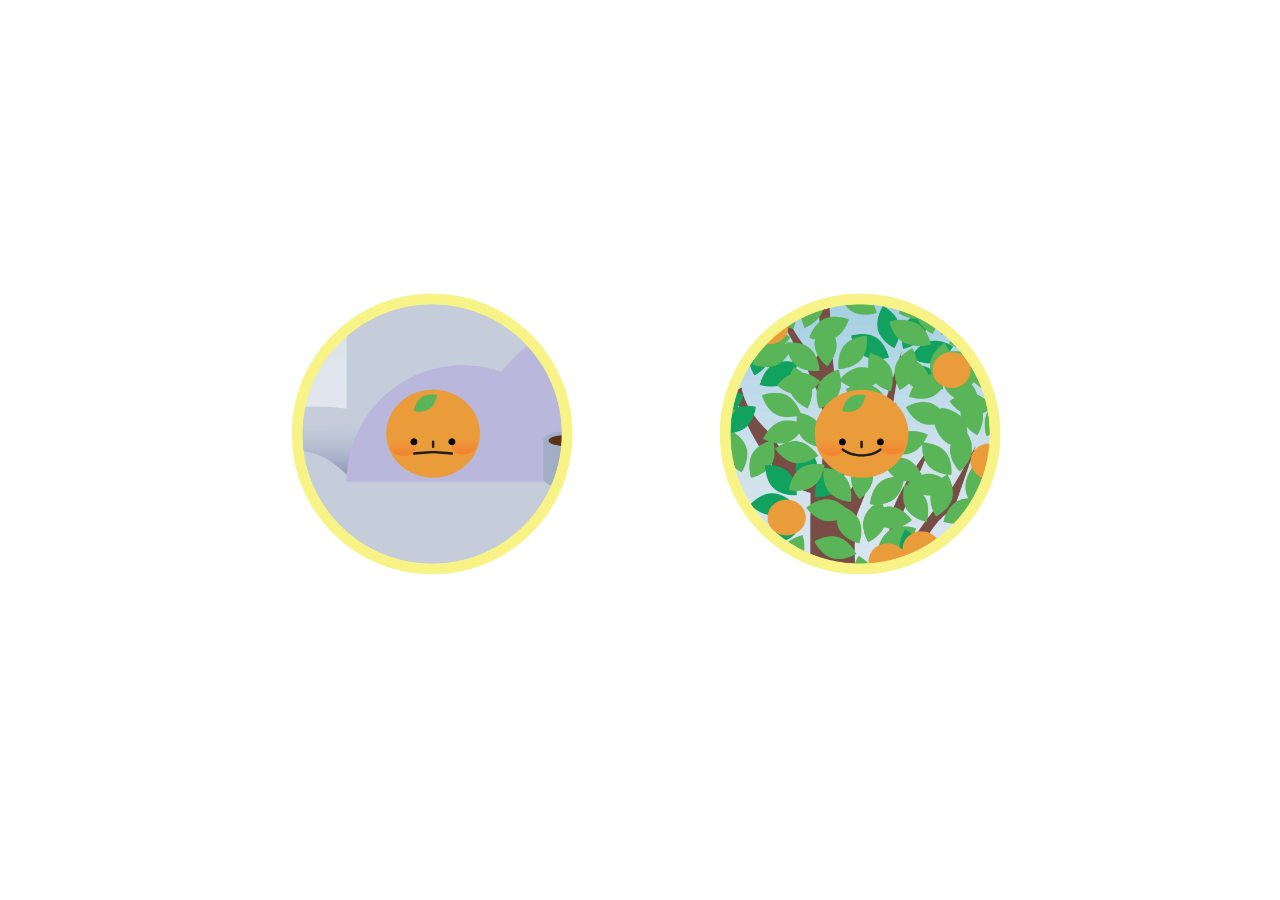
<file: index.html>
<!doctype html>
<html lang="en">
<link rel="stylesheet" type="text/css" href="css/styles.css">
<body class= "bg">


<div class= "content";>

        <div class= "icon">
              <a href="lazy.html">
                <img src="icons/lazy.png" style= "width: 300px; height:300px;"></a>
        </div>

        <div class= "icon">
              <a href="social.html">
                <img src="icons/social.png" style= "width: 300px; height:300px;"></a>
        </div>
</div>
</file>
<file: css/styles.css>
h1{
	font-family: sans-serif;
	font: Helvetica;
	font-size: 1rem;
}

.box{
	color: #FEE9AD;
	width: 200px;
	height:200px;
	margin: auto;
	text-align: center;
}

a{
	padding: 2%;
}

.bg{
	animation:colorchange 0.2s; /* animation-name followed by duration in seconds*/
	         /* you could also use milliseconds (ms) or something like 2.5s */
	      -webkit-animation: colorchange 50s; /* Chrome and Safari */
	    }

@keyframes colorchange
	    {
	      0%   {background: #63b5cd;}
	      25%  {background: #FEE9AD;}
	      50%  {background: #ff9933;}
	      75%  {background: #BAB7DB;}
	      100% {background: #F16465;}
	    }

@-webkit-keyframes colorchange /* Safari and Chrome - necessary duplicate */
	    {
	      0%   {background: #63b5cd;}
	      25%  {background: #FEE9AD;}
	      50%  {background: #ff9933;}
	      75%  {background: #BAB7DB;}
	      100% {background: #F16465;}
	    }


.lavender{
	background:#BAB7DB;
}

.babyblue{
	background:#63b5cd;
}

.orange{
	background:#ff9933;
}

.content{
	display:flex;
	height: 95vh;
	width: 95vh;
	margin:auto;
}

.contentlife{
display: block;
width: 60vh;
margin:auto;
align-content: center;
}

.contentbuttons {
	margin:auto;
	padding: 2%;
	padding-top: 4%;
	text-align: center;
	align-items: center;
	align-content: center;
}

.icon{
margin: auto;
display: flex;
}
.icon:hover{
	animation: spin 10s alternate linear infinite;
}

@keyframes spin {
	0% {
		transform: rotate(0deg);
	}
	100% {
		transform: rotate(360deg);
	}
}

/* Style the Image Used to Trigger the Modal */
#tz1{
float:left;
		width: 60px;
		max-width: 60px;
    cursor: pointer;
    transition: 0.3s;
}



#tz1:hover {opacity: 0.7;}

/* The Modal (background) */
.modal{
    display: none; /* Hidden by default */
    position: fixed; /* Stay in place */
    z-index: 1; /* Sit on top */
    padding-top: 100px; /* Location of the box */
    left: 0;
    top: 0;
    width: 100%; /* Full width */
    height: 100%; /* Full height */
    overflow: auto; /* Enable scroll if needed */
    background-color: rgb(0,0,0); /* Fallback color */
    background-color: rgba(0,0,0,0.4); /* Black w/ opacity */
}

/* Modal Content (Image) */
.modal-content {
		margin: auto;
		max-width: 600px;
    display: block;
}

/* Modal Content/Box */
.modal-contents {
    background-color: #fefefe;
    margin: 15% auto; /* 15% from the top and centered */
    padding: 20px;
    border: 1px solid #888;
    width: 80%; /* Could be more or less, depending on screen size */
}


.modalDialog {
        position: fixed;
				text-decoration: none;
				height: 100%;
				width:100%;
        top: 0;
        left: 0;
        background: rgba(0,0,0,0.4);
        z-index: 1;
        opacity:0;
				overflow: auto;
        transition: opacity 400ms ease-in;
        pointer-events: none;
    }

    .modalDialog:target {
        opacity:1;
        pointer-events: auto;
    }

    .modalDialog > div {
        position: relative;
				float:none;
				display: block;
        margin:5% auto;
    }

    .close {
			float:left;
			position: fixed;
			text-decoration: none;
			padding: 15px;
			color: #f1f1f1;
			font-size: 40px;
			transition: 0.3s;
    }

    .close:hover {
			color: #fafafa;
	    text-decoration: none;
	    cursor: pointer;
		}
</file>
